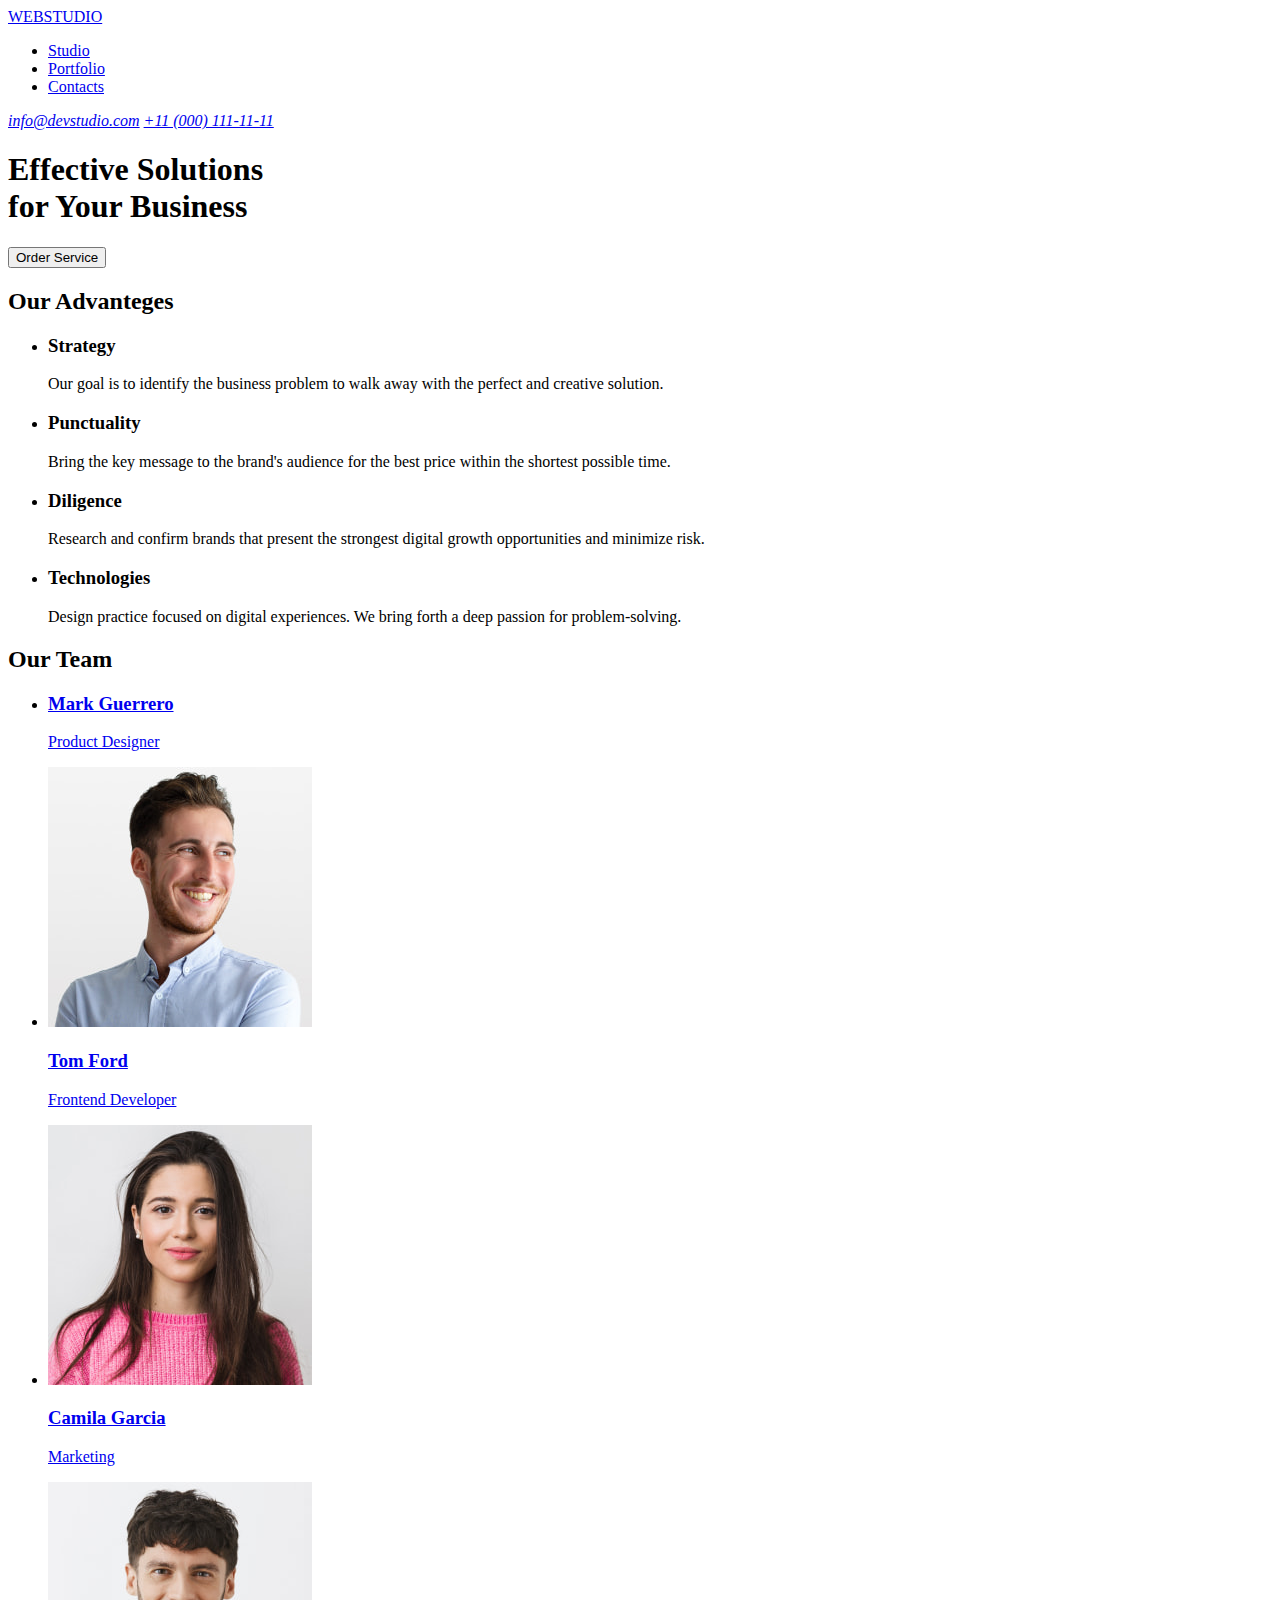
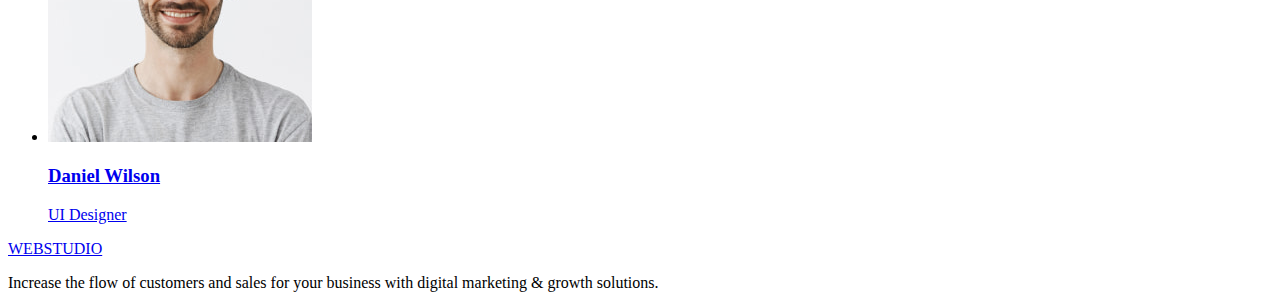
<file: hw-1/index.html>
<!DOCTYPE html>
<html lang="en">
  <head>
    <meta charset="UTF-8" />
    <meta name="viewport" content="width=device-width, initial-scale=1.0" />
    <title>WEBSTUDIO</title>
  </head>
  <body>
    <header>
      <nav>
        <a href="./index.html" target="_self">WEBSTUDIO</a>

        <ul>
          <li><a href="#">Studio</a></li>
          <li><a href="#">Portfolio</a></li>
          <li><a href="#">Contacts</a></li>
        </ul>
      </nav>

      <address>
        <a href="mailto:info@devstudio.com">info@devstudio.com</a>
        <a href="tel:+110001111111">+11 (000) 111-11-11</a>
      </address>
    </header>

    <main>
      <section>
        <h1>Effective Solutions<br />for Your Business</h1>

        <button type="button">Order Service</button>
      </section>

      <!-- Our Advanteges section -->
      <section>
        <h2>Our Advanteges</h2>
        <ul>
          <li>
            <h3>Strategy</h3>
            <p>
              Our goal is to identify the business problem to walk away with the perfect
              and creative solution.
            </p>
          </li>
          <li>
            <h3>Punctuality</h3>
            <p>
              Bring the key message to the brand's audience for the best price within the
              shortest possible time.
            </p>
          </li>
          <li>
            <h3>Diligence</h3>
            <p>
              Research and confirm brands that present the strongest digital growth
              opportunities and minimize risk.
            </p>
          </li>
          <li>
            <h3>Technologies</h3>
            <p>
              Design practice focused on digital experiences. We bring forth a deep
              passion for problem-solving.
            </p>
          </li>
        </ul>
      </section>

      <!-- Our Team section -->
      <section>
        <h2>Our Team</h2>
        <ul>
          <li>
            <a href="#" target="_blank">
              <imgc
                src="./images/mark-guerrero.jpg"
                alt="Mark Guerrero photo"
                width="264"
                height="260"
              />
              <h3>Mark Guerrero</h3>
              <p>Product Designer</p>
            </a>
          </li>
          <li>
            <a href="#" target="_blank">
              <img
                src="./images/tom-ford.jpg"
                alt="Tom Ford photo"
                width="264"
                height="260"
              />
              <h3>Tom Ford</h3>
              <p>Frontend Developer</p>
            </a>
          </li>
          <li>
            <a href="#" target="_blank">
              <img
                src="./images/camila-garcia.jpg"
                alt="Camila Garcia photo"
                width="264"
                height="260"
              />
              <h3>Camila Garcia</h3>
              <p>Marketing</p>
            </a>
          </li>
          <li>
            <a href="#" target="_blank">
              <img
                src="./images/daniel-wilson.jpg"
                alt="Daniel Wilson photo"
                width="264"
                height="260"
              />
              <h3>Daniel Wilson</h3>
              <p>UI Designer</p>
            </a>
          </li>
        </ul>
      </section>
    </main>

    <footer>
      <a href="./index.html" target="_self">WEBSTUDIO</a>
      <p>
        Increase the flow of customers and sales for your business with digital marketing
        & growth solutions.
      </p>
    </footer>
  </body>
</html>
</file>
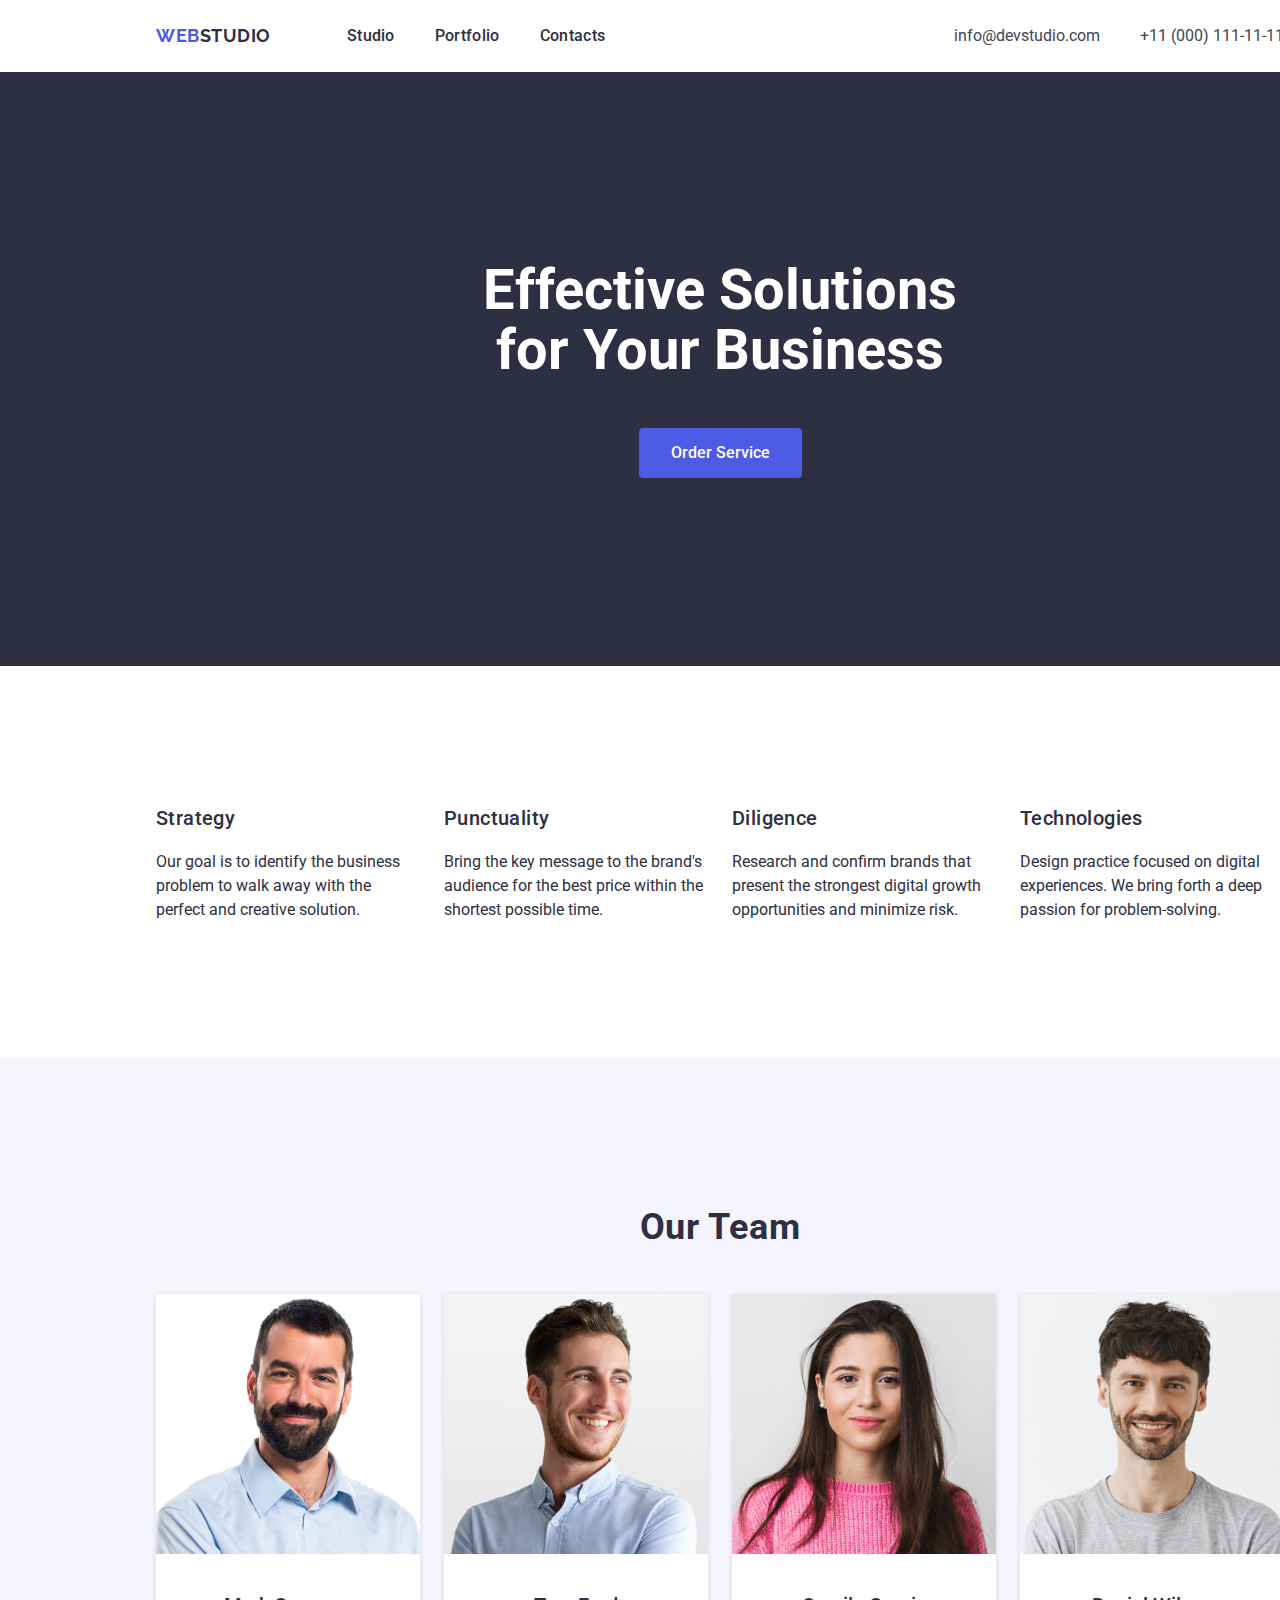
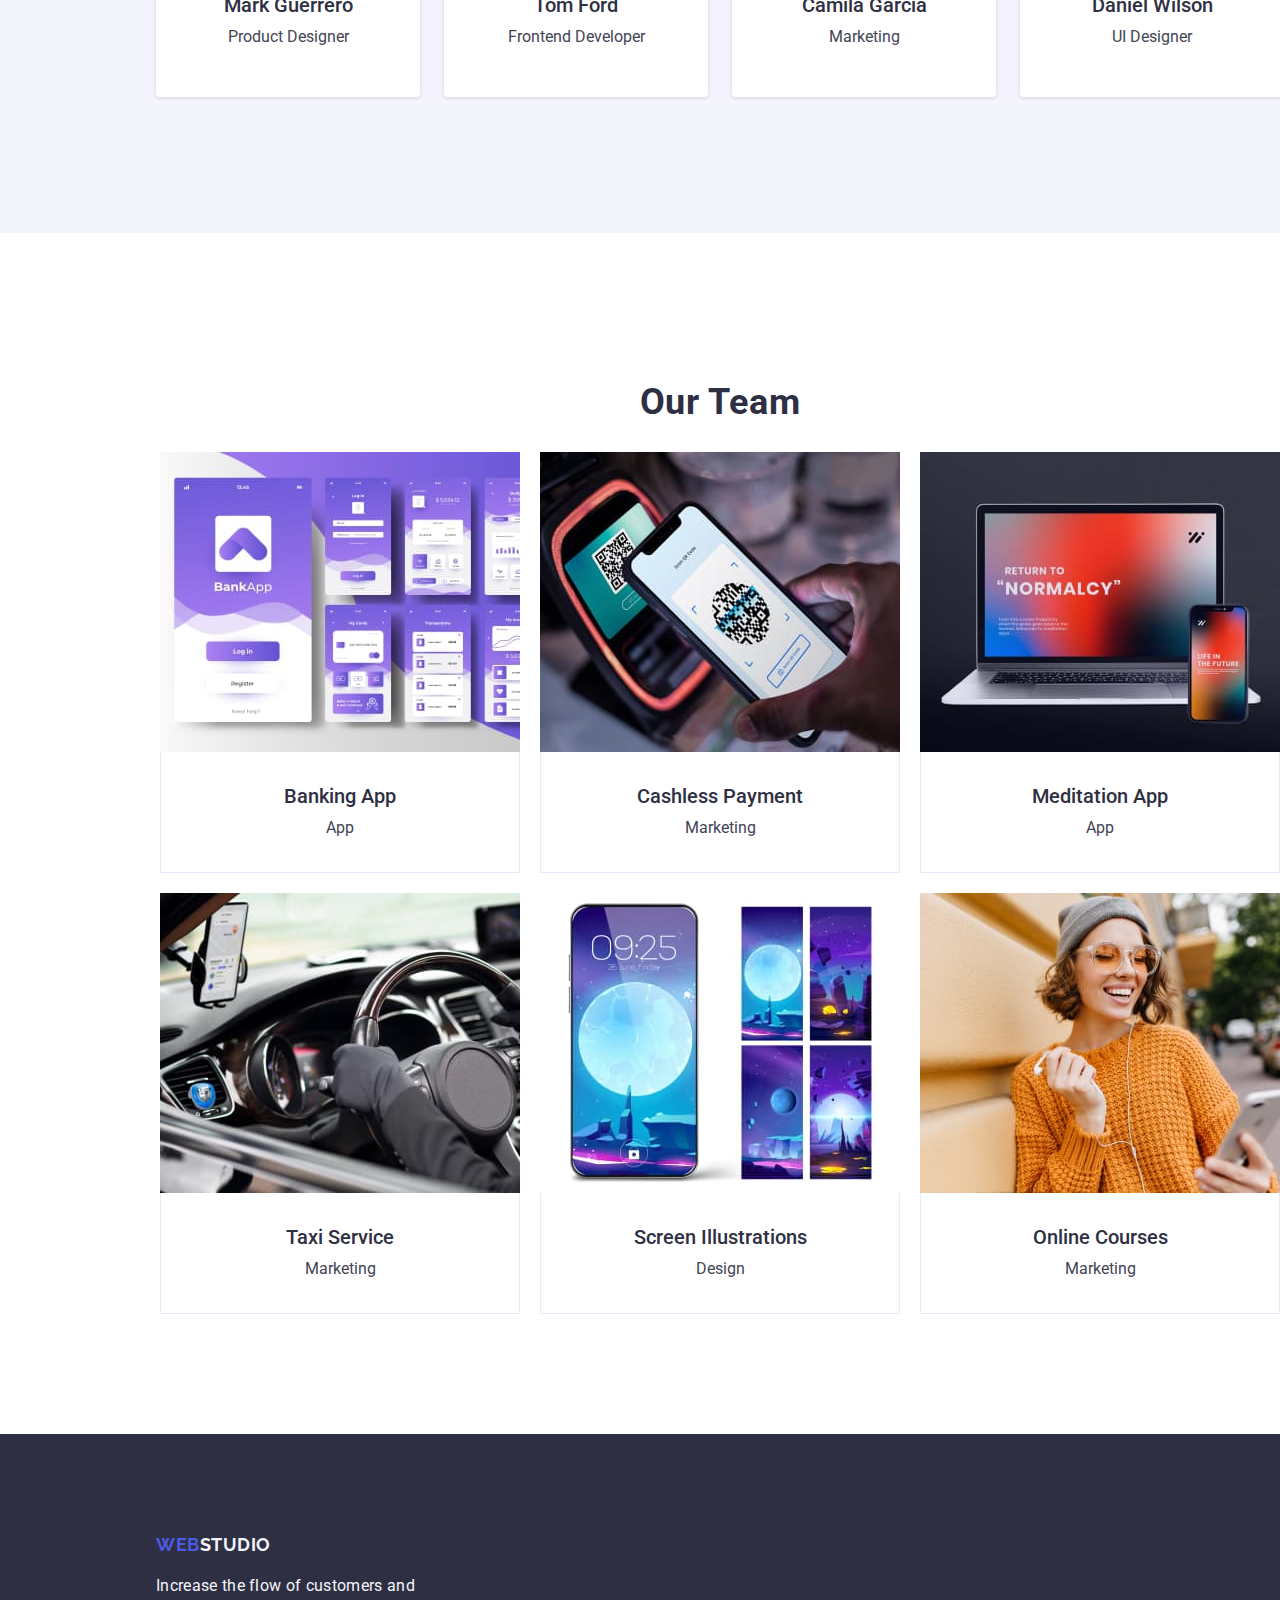
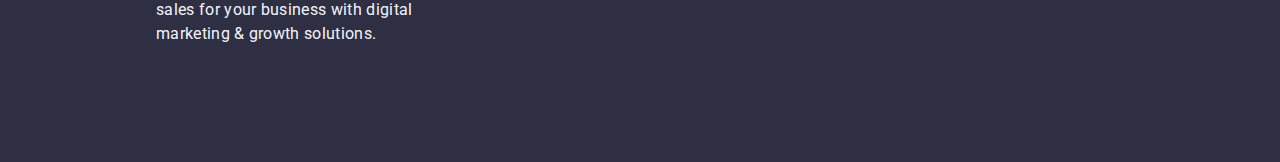
<file: hw-2/index.html>
<!DOCTYPE html>
<html lang="en">
  <head>
    <meta charset="UTF-8" />
    <meta name="viewport" content="width=device-width, initial-scale=1.0" />
    <title>WEBSTUDIO</title>
    <!-- normalization of styles for every browser -->
    <link
      rel="stylesheet"
      href="https://cdn.jsdelivr.net/npm/modern-normalize@2.0.0/modern-normalize.min.css"
    />
    <!-- Fonts -->
    <link rel="preconnect" href="https://fonts.googleapis.com" />
    <link rel="preconnect" href="https://fonts.gstatic.com" crossorigin />
    <link
      href="https://fonts.googleapis.com/css2?family=Raleway:wght@700&family=Roboto:wght@400;500;700&display=swap"
      rel="stylesheet"
    />
    <!-- Styles -->
    <link rel="stylesheet" href="./css/styles.css" />
  </head>
  <body>
    <div class="main-container">
      <header class="header">
        <nav class="navigation">
          <a class="logo-dark" href="./index.html" target="_self">
            <span class="logo-accent">Web</span>Studio
          </a>
          <ul>
            <li><a class="nav-link" href="#">Studio</a></li>
            <li><a class="nav-link" href="#">Portfolio</a></li>
            <li><a class="nav-link" href="#">Contacts</a></li>
          </ul>
        </nav>

        <address class="address">
          <ul>
            <li>
              <a class="contact-link" href="mailto:info@devstudio.com">
                info@devstudio.com
              </a>
            </li>
            <li>
              <a class="contact-link" href="tel:+110001111111">+11 (000) 111-11-11</a>
            </li>
          </ul>
        </address>
      </header>

      <main>
        <!-- Hero section -->
        <section class="hero">
          <h1 class="title">Effective Solutions for Your Business</h1>

          <button class="button" type="button">Order service</button>
        </section>

        <!-- Advanteges section -->
        <section class="advanteges">
          <h2 hidden>Our Advanteges</h2>
          <ul>
            <li>
              <h3>Strategy</h3>
              <p>
                Our goal is to identify the business problem to walk away with the perfect
                and creative solution.
              </p>
            </li>
            <li>
              <h3>Punctuality</h3>
              <p>
                Bring the key message to the brand's audience for the best price within
                the shortest possible time.
              </p>
            </li>
            <li>
              <h3>Diligence</h3>
              <p>
                Research and confirm brands that present the strongest digital growth
                opportunities and minimize risk.
              </p>
            </li>
            <li>
              <h3>Technologies</h3>
              <p>
                Design practice focused on digital experiences. We bring forth a deep
                passion for problem-solving.
              </p>
            </li>
          </ul>
        </section>

        <!-- Team section -->
        <section class="team-section">
          <h2 class="team-title">Our Team</h2>
          <ul class="team-list">
            <li>
              <a class="team-link" href="#" target="_blank">
                <img
                  src="./images/team/mark-guerrero.jpg"
                  alt="Mark Guerrero photo"
                  width="264"
                  height="260"
                />
                <h3>Mark Guerrero</h3>
                <p>Product Designer</p>
              </a>
            </li>
            <li>
              <a class="team-link" href="#" target="_blank">
                <img
                  src="./images/team/tom-ford.jpg"
                  alt="Tom Ford photo"
                  width="264"
                  height="260"
                />
                <h3>Tom Ford</h3>
                <p>Frontend Developer</p>
              </a>
            </li>
            <li>
              <a class="team-link" href="#" target="_blank">
                <img
                  src="./images/team/camila-garcia.jpg"
                  alt="Camila Garcia photo"
                  width="264"
                  height="260"
                />
                <h3>Camila Garcia</h3>
                <p>Marketing</p>
              </a>
            </li>
            <li>
              <a class="team-link" href="#" target="_blank">
                <img
                  src="./images/team/daniel-wilson.jpg"
                  alt="Daniel Wilson photo"
                  width="264"
                  height="260"
                />
                <h3>Daniel Wilson</h3>
                <p>UI Designer</p>
              </a>
            </li>
          </ul>
        </section>

        <!-- Portfolio section -->
        <section class="portfolio-section">
          <h2 class="portfolio-title">Our Team</h2>
          <ul class="portfolio-grid">
            <li>
              <a class="grid-item" href="#">
                <img
                  src="./images/portfolio/portfolio-1.jpg"
                  alt="Banking application design"
                  width="360"
                  height="300"
                />
                <div class="grid-item-border">
                  <h3>Banking app</h3>
                  <p>App</p>
                </div>
              </a>
            </li>
            <li>
              <a class="grid-item" href="#">
                <img
                  src="./images/portfolio/portfolio-2.jpg"
                  alt="QR code scanning photo"
                  width="360"
                  height="300"
                />
                <div class="grid-item-border">
                  <h3>Cashless payment</h3>
                  <p>Marketing</p>
                </div>
              </a>
            </li>
            <li>
              <a class="grid-item" href="#">
                <img
                  src="./images/portfolio/portfolio-3.jpg"
                  alt="Notebook with app splash screen"
                  width="360"
                  height="300"
                />
                <div class="grid-item-border">
                  <h3>Meditation app</h3>
                  <p>App</p>
                </div>
              </a>
            </li>
            <li>
              <a class="grid-item" href="#">
                <img
                  src="./images/portfolio/portfolio-4.jpg"
                  alt="Car steering wheel with car app on phone"
                  width="360"
                  height="300"
                />
                <div class="grid-item-border">
                  <h3>Taxi service</h3>
                  <p>Marketing</p>
                </div>
              </a>
            </li>
            <li>
              <a class="grid-item" href="#">
                <img
                  src="./images/portfolio/portfolio-5.jpg"
                  alt="Design photos"
                  width="360"
                  height="300"
                />
                <div class="grid-item-border">
                  <h3>Screen illustrations</h3>
                  <p>Design</p>
                </div>
              </a>
            </li>
            <li>
              <a class="grid-item" href="#">
                <img
                  src="./images/portfolio/portfolio-6.jpg"
                  alt="Lady talking on video call"
                  width="360"
                  height="300"
                />
                <div class="grid-item-border">
                  <h3>Online courses</h3>
                  <p>Marketing</p>
                </div>
              </a>
            </li>
          </ul>
        </section>
      </main>

      <footer class="footer">
        <a class="logo-light" href="./index.html">
          <span class="logo-accent">Web</span>Studio
        </a>
        <p class="footer-text">
          Increase the flow of customers and sales for your business with digital
          marketing & growth solutions.
        </p>
      </footer>
    </div>
  </body>
</html>
</file>
<file: hw-2/css/styles.css>
/* Base */
body {
  color: #2e2f42;
  font-family: 'Roboto', sans-serif;
  font-size: 16px;
  line-height: 1.5;
  font-weight: 400;
  background-color: #fff;
}

a {
  text-decoration: none; /* removes `a` default underline */
}

ul {
  list-style-type: none; /* removes `ul` default bullet markers */
  padding: 0; /* removes `ul` default start padding */
}

.main-container {
  display: flex;
  flex-direction: column; /* default `row` */
  width: 1440px;
  margin: 0 auto;
}

button {
  font-family: inherit;
}

.button {
  display: block;
  color: #fff;
  font-weight: 500;
  background-color: #4d5ae5;
  text-transform: capitalize;
  text-align: center; /* center text alignment */
  cursor: pointer;
  border: none;
  border-radius: 4px;
  padding: 16px 32px;
  margin: 0 auto;
  margin-top: 48px;
}

.button:hover,
.button:focus {
  background-color: #404bbf;
}

/* Header */
.header {
  height: 72px;
  display: flex;
  justify-content: space-between;
  align-items: center; /* center text alignment */
  padding: 0 156px;
}

.navigation {
  display: flex;
  gap: 76px; /* spaces between elements */
  align-items: center;
}

.navigation ul {
  display: flex;
  gap: 40px;
}

.address ul {
  display: flex;
  gap: 40px;
}

.nav-link {
  color: #2e2f42;
  font-weight: 500;
  letter-spacing: 0.02em;
}

.nav-link:hover,
.nav-link:focus {
  color: #404bbf;
}

.contact-link {
  color: #434455;
  font-style: normal;
}

.contact-link:hover,
.contact-link:focus {
  color: #404bbf;
}

/* Logo */
.logo-dark {
  color: #2e2f42;
  font-family: 'Raleway', sans-serif;
  font-size: 18px;
  font-weight: 700;
  line-height: 1.17;
  text-transform: uppercase;
  letter-spacing: 0.03em;
}

.logo-light {
  color: #f4f4fd;
  font-family: 'Raleway', sans-serif;
  font-size: 18px;
  font-weight: 700;
  line-height: 1.17;
  text-transform: uppercase;
  letter-spacing: 0.03em;
}

.logo-accent {
  color: #4d5ae5;
}

/* Hero section */
/* bad children selectors naming practise: */
.hero {
  padding: 188px 0;
  background-color: #2e2f42;
}

.title {
  max-width: 496px;
  color: #fff;
  font-weight: 700;
  font-size: 56px;
  line-height: 1.07143;
  text-align: center;
  margin: 0 auto;
}

/* Advanteges section */
/* Not good children selectors naming practise: */
.advanteges {
  padding: 120px 0;
}

.advanteges h3 {
  font-size: 20px;
  font-weight: 500;
  line-height: 1.2;
  letter-spacing: 0.02em;
}

.advanteges ul {
  display: flex;
  gap: 24px;
  max-width: 1128px;
  margin: 0 auto;
}

.advanteges p {
  width: 264px;
}

/* Team section */
/* BEST children selectors naming practise: */
.team-section {
  display: flex;
  flex-direction: column;
  align-items: center;
  padding: 120px 0;
  background-color: #f4f4fd;
}

.team-title {
  font-size: 36px;
  font-weight: 700;
  line-height: 1.1;
  letter-spacing: 0.02em;
}

.team-list {
  display: flex;
  gap: 24px;
}

.team-link {
  display: block;
  color: #2e2f42;
  text-align: center;
  background-color: #fff;
  border-radius: 0 0 4px 4px; /* bottom corners radius */
  box-shadow: 0 1px 4px #2e2f4229;
  padding-bottom: 32px;
}

.team-link h3 {
  font-weight: 500;
  font-size: 20px;
  line-height: 1.2;
  margin: 32px 0 0 0;
}

.team-link p {
  color: #434455;
  margin-top: 8px;
}

/* Portfolio */
.portfolio-section {
  display: flex;
  flex-direction: column;
  align-items: center;
  padding: 120px 0;
}

.portfolio-title {
  font-size: 36px;
  font-weight: 700;
  line-height: 1.1;
  letter-spacing: 0.02em;
}

ul.portfolio-grid {
  display: grid;
  grid-template-columns: repeat(3, 1fr); /* creates 3 same width cloumns */
  grid-gap: 20px; /* spaces between elements */
  margin: 0;
}

.grid-item {
  color: #2e2f42;
  text-align: center;
}

.grid-item img {
  display: block; /* removes the bottom padding that sometimes appears on images. */
}

.grid-item h3 {
  font-weight: 500;
  font-size: 20px;
  line-height: 1.2;
  text-transform: capitalize;
  padding: 32px 0 0 0;
  margin: 0;
}

.grid-item p {
  color: #434455;
  margin: 8px 0 32px 0;
}

.grid-item-border {
  border: 1px solid #e7e9fc;
  border-top: none;
  margin: 0;
}

/* Footer */
.footer {
  padding: 100px 0 100px 156px;
  background-color: #2e2f42;
}

.footer-text {
  color: #f4f4fd;
  width: 264px;
  letter-spacing: 0.02em;
}
</file>
